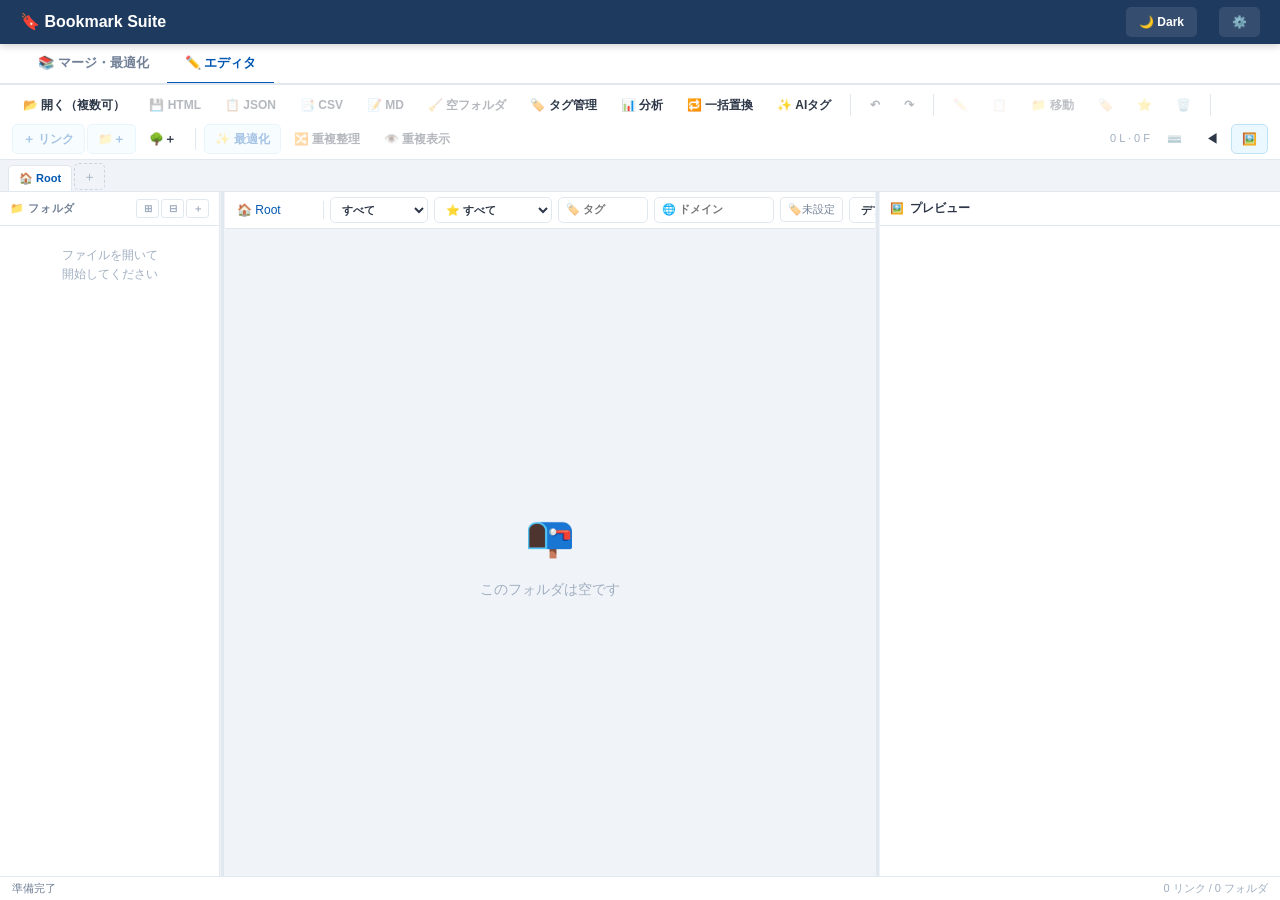
<file: index.html>
<!DOCTYPE html>
<html lang="ja">

<head>
    <meta charset="UTF-8">
    <meta name="viewport" content="width=device-width, initial-scale=1.0">
    <meta name="color-scheme" content="light dark">
    <meta name="referrer" content="no-referrer">
    <title>Bookmark Suite</title>

    <link rel="icon"
        href="data:image/svg+xml,%3Csvg xmlns='http://www.w3.org/2000/svg' viewBox='0 0 100 100'%3E%3Crect width='100' height='100' rx='22' fill='%231e3a5f'/%3E%3Cpath d='M33 15h34v68l-17-13-17 13z' fill='%23fff'/%3E%3C/svg%3E">

    <link rel="stylesheet" href="./style.css">
</head>

<body>
    <!-- =========================================================
         HEADER
    ========================================================== -->
    <header id="app-header">
        <h1>🔖 Bookmark Suite</h1>

        <button type="button" class="hdr-btn" id="theme-toggle" title="テーマ切替" aria-label="テーマを切り替える">
            🌙 Dark
        </button>

        <div class="hdr-menu-wrap">
            <button type="button" class="hdr-btn" id="settings-toggle" title="表示設定" aria-haspopup="true"
                aria-expanded="false">
                ⚙️
            </button>

            <div class="hdr-menu" id="settings-menu" hidden>
                <label class="hm-item">
                    <input type="checkbox" id="set-favicons">
                    ファビコンを表示
                </label>

                <label class="hm-item">
                    <input type="checkbox" id="set-autopreview">
                    選択時に自動プレビュー
                </label>

                <label class="hm-item">
                    <input type="checkbox" id="set-preview-scripts">
                    プレビュー内スクリプト許可
                </label>

                <div class="hm-sep"></div>

                <div class="hm-note">
                    設定は自動保存されます
                </div>
            </div>
        </div>
    </header>

    <!-- =========================================================
         MAIN TAB BAR
    ========================================================== -->
    <nav id="tab-bar" aria-label="メイン機能">
        <button type="button" class="tab-btn" data-tab="merger" aria-controls="tab-merger">
            📚 マージ・最適化
        </button>

        <button type="button" class="tab-btn active" data-tab="editor" aria-controls="tab-editor">
            ✏️ エディタ
        </button>
    </nav>

    <!-- =========================================================
         MERGER
    ========================================================== -->
    <main id="tab-merger" class="tab-content">
        <div id="merger-view">
            <p class="desc">
                複数のブックマークHTMLを統合・最適化します。<br>
                重複URL削除、ドメイン別フォルダ整理、ファイル間差分抽出が可能です。
            </p>

            <section class="card" aria-labelledby="merger-file-title">
                <h2 id="merger-file-title">📂 ファイルを選択</h2>

                <div class="drop-zone" id="m-drop" role="button" tabindex="0" aria-label="ブックマークHTMLファイルを選択">
                    <span class="dz-icon" aria-hidden="true">📁</span>

                    <span>
                        ここにHTMLをドラッグ＆ドロップ、またはクリックして選択
                    </span>

                    <br>

                    <small>
                        2ファイル以上で差分抽出も可能
                    </small>
                </div>

                <input type="file" id="m-file-input" multiple accept=".html,.htm,text/html">

                <div class="file-chips" id="m-chips" aria-live="polite"></div>
            </section>

            <section class="card" id="m-result" style="display:none" aria-labelledby="merger-result-title">
                <h2 id="merger-result-title">📊 解析結果</h2>

                <div class="stats-grid">
                    <div class="stat-box">
                        <span class="num" id="m-s-total">0</span>
                        <span class="lbl">総リンク数</span>
                    </div>

                    <div class="stat-box">
                        <span class="num" id="m-s-merged">0</span>
                        <span class="lbl">統合後（ユニーク）</span>
                    </div>

                    <div class="stat-box">
                        <span class="num" id="m-s-diff">0</span>
                        <span class="lbl">差分のみ（非重複）</span>
                    </div>
                </div>

                <div class="btn-group">
                    <button type="button" id="m-dl-merge" class="dl-btn btn-blue" disabled>
                        🔗 すべて統合してDL
                    </button>

                    <button type="button" id="m-dl-diff" class="dl-btn btn-green" disabled>
                        ✂️ 差分のみDL
                    </button>

                    <button type="button" id="m-to-editor" class="dl-btn btn-purple" disabled>
                        ✏️ エディタで開く
                    </button>
                </div>

                <div class="log-box show" id="m-log" role="log" aria-live="polite"></div>
            </section>
        </div>
    </main>

    <!-- =========================================================
         EDITOR
    ========================================================== -->
    <main id="tab-editor" class="tab-content active">
        <div id="editor-view">
            <!-- =================================================
                 MAIN TOOLBAR
            ================================================== -->
            <div id="ed-main-toolbar" role="toolbar" aria-label="エディタ操作">
                <div class="tb-group">
                    <button type="button" class="tb-btn" id="tb-import" title="複数ファイル同時選択で自動マージ・重複削除">
                        📂 開く（複数可）
                    </button>

                    <button type="button" class="tb-btn" id="tb-export" disabled>
                        💾 HTML
                    </button>

                    <button type="button" class="tb-btn" id="tb-export-json" disabled>
                        📋 JSON
                    </button>

                    <button type="button" class="tb-btn" id="tb-export-csv" disabled title="CSV形式で書き出し">
                        📑 CSV
                    </button>

                    <button type="button" class="tb-btn" id="tb-export-md" disabled title="Markdown形式で書き出し">
                        📝 MD
                    </button>

                    <button type="button" class="tb-btn" id="tb-clean-empty" disabled title="空フォルダを一括削除">
                        🧹 空フォルダ
                    </button>

                    <button type="button" class="tb-btn" id="tb-tag-manager" title="タグを一括管理">🏷️ タグ管理</button>
                    <button type="button" class="tb-btn" id="tb-stats-dashboard" title="ブックマークの分析">📊 分析</button>
                    <button type="button" class="tb-btn" id="tb-replace" title="選択項目のタイトル・URLを一括置換">🔁 一括置換</button>
                    <button type="button" class="tb-btn" id="tb-ai-tag" title="選択ブックマークに軽量自動タグを付与">✨ AIタグ</button>

                    <input type="file" id="ed-file-input" multiple accept=".html,.htm,.json,text/html,application/json">
                </div>

                <div class="tb-sep" aria-hidden="true"></div>

                <div class="tb-group">
                    <button type="button" class="tb-btn" id="tb-undo" title="元に戻す (Ctrl+Z)" aria-label="元に戻す" disabled>
                        ↶
                    </button>

                    <button type="button" class="tb-btn" id="tb-redo" title="やり直し (Ctrl+Shift+Z)" aria-label="やり直し"
                        disabled>
                        ↷
                    </button>
                </div>

                <div class="tb-sep" aria-hidden="true"></div>

                <div class="tb-group tb-sel-group disabled" id="tb-sel-group">
                    <button type="button" class="tb-btn" id="tb-edit" title="編集 (F2)">
                        ✏️
                    </button>

                    <button type="button" class="tb-btn" id="tb-copy-url" title="URLコピー (Ctrl+C)">
                        📋
                    </button>

                    <button type="button" class="tb-btn" id="tb-move-to">
                        📁 移動
                    </button>

                    <button type="button" class="tb-btn" id="tb-tag-btn" title="タグ編集">
                        🏷️
                    </button>

                    <button type="button" class="tb-btn" id="tb-rate-btn" title="レーティング">
                        ⭐
                    </button>

                    <button type="button" class="tb-btn tb-danger" id="tb-delete" title="削除 (Delete)">
                        🗑️
                    </button>
                </div>

                <div class="tb-sep" aria-hidden="true"></div>

                <div class="tb-group">
                    <button type="button" class="tb-btn tb-primary" id="tb-add-link" title="リンク追加 (Ctrl+L)" disabled>
                        ＋ リンク
                    </button>

                    <button type="button" class="tb-btn tb-primary" id="tb-add-folder" title="フォルダ追加 (Ctrl+Shift+N)"
                        disabled>
                        📁＋
                    </button>

                    <button type="button" class="tb-btn" id="tb-add-root" title="ルートフォルダ追加">
                        🌳＋
                    </button>
                </div>

                <div class="tb-sep" aria-hidden="true"></div>

                <div class="tb-group">
                    <button type="button" class="tb-btn tb-primary" id="tb-optimize" title="マージ最適化: URL浄化＋重複整理＋ドメイン別フォルダ整理を一括実行" disabled>
                        ✨ 最適化
                    </button>

                    <button type="button" class="tb-btn" id="tb-dedup" title="重複URLを整理" disabled>
                        🔀 重複整理
                    </button>

                    <button type="button" class="tb-btn" id="tb-find-dup" title="重複URLをハイライト" disabled>
                        👁️ 重複表示
                    </button>
                </div>

                <div class="tb-spacer"></div>

                <div class="tb-group">
                    <span id="ed-stats" aria-live="polite"></span>

                    <button type="button" class="tb-btn" id="tb-keys" title="ショートカット (?)">
                        ⌨️
                    </button>

                    <button type="button" class="tb-btn" id="tb-collapse" title="フォルダツリー表示切替">
                        ◀
                    </button>

                    <button type="button" class="tb-btn active" id="tb-preview" title="プレビュー表示切替 (Ctrl+P)">
                        🖼️
                    </button>
                </div>
            </div>

            <!-- =================================================
                 EDITOR CONTENT TABS
            ================================================== -->
            <div id="ed-content-tabs" role="tablist" aria-label="フォルダタブ"></div>

            <!-- =================================================
                 EDITOR LAYOUT
            ================================================== -->
            <div id="ed-layout">
                <!-- =============================================
                     TREE PANEL
                ============================================== -->
                <aside id="ed-tree-panel" aria-label="フォルダツリー">
                    <div id="ed-tree-header">
                        <span>📁 フォルダ</span>

                        <div class="tree-hdr-btns">
                            <button type="button" class="tree-sm-btn" id="tree-expand-all" title="全展開"
                                aria-label="すべて展開">
                                ⊞
                            </button>

                            <button type="button" class="tree-sm-btn" id="tree-collapse-all" title="全折畳"
                                aria-label="すべて折りたたむ">
                                ⊟
                            </button>

                            <button type="button" class="tree-sm-btn" id="tree-add-root" title="ルートフォルダ追加"
                                aria-label="ルートフォルダ追加">
                                ＋
                            </button>
                        </div>
                    </div>

                    <div id="ed-tree-scroll">
                        <div class="tree-empty">
                            ファイルをインポートして<br>
                            開始してください
                        </div>
                    </div>
                </aside>

                <div class="ed-divider" id="ed-divider1" role="separator" aria-orientation="vertical"
                    aria-label="ツリーパネル幅変更"></div>

                <!-- =============================================
                     CONTENT PANEL
                ============================================== -->
                <section id="ed-content-panel">
                    <!-- Filter bar -->
                    <div id="ed-filter-bar">
                        <div id="ed-breadcrumb" aria-label="現在のフォルダ">
                            <span class="bc-item" data-action="nav-root">
                                🏠 Root
                            </span>
                        </div>

                        <div class="bar-sep" aria-hidden="true"></div>

                        <select class="filter-sel" id="flt-type" title="種類" aria-label="種類で絞り込み">
                            <option value="all">すべて</option>
                            <option value="link">🔗 リンク</option>
                            <option value="folder">📁 フォルダ</option>
                        </select>

                        <select class="filter-sel" id="flt-rating" title="評価" aria-label="レーティングで絞り込み">
                            <option value="0">⭐ すべて</option>
                            <option value="1">⭐ 以上</option>
                            <option value="2">⭐⭐ 以上</option>
                            <option value="3">⭐⭐⭐ 以上</option>
                            <option value="4">⭐⭐⭐⭐ 以上</option>
                            <option value="5">⭐⭐⭐⭐⭐</option>
                        </select>

                        <input type="search" id="flt-tag" class="filter-sel filter-input" placeholder="🏷️ タグ"
                            aria-label="タグで絞り込み">

                        <input type="search" id="flt-domain" class="filter-sel filter-input filter-domain"
                            placeholder="🌐 ドメイン" aria-label="ドメインで絞り込み">

                        <button type="button" class="bar-btn" id="flt-tagunset" title="タグ未設定のみ" aria-pressed="false">
                            🏷️未設定
                        </button>

                        <select class="filter-sel" id="flt-sort" title="並び替え" aria-label="並び替え">
                            <option value="default">デフォルト順</option>
                            <option value="name">名前 A→Z</option>
                            <option value="name-d">名前 Z→A</option>
                            <option value="rating">評価 高→低</option>
                            <option value="rating-d">評価 低→高</option>
                            <option value="date">日付 新→旧</option>
                            <option value="date-d">日付 旧→新</option>
                            <option value="url">URL A→Z</option>
                        </select>

                        <div class="bar-sep" aria-hidden="true"></div>

                        <select class="filter-sel preset-select" id="flt-preset" title="保存済み検索" aria-label="保存済み検索">
                            <option value="">📁 保存済み</option>
                        </select>

                        <button type="button" class="bar-btn" id="flt-preset-save" title="現在の検索条件を保存"
                            aria-label="検索条件を保存">
                            💾
                        </button>

                        <div class="bar-sep" aria-hidden="true"></div>

                        <button type="button" class="bar-btn" id="list-top" title="先頭へ移動" aria-label="先頭へ移動">
                            ⬆
                        </button>

                        <button type="button" class="bar-btn" id="list-bot" title="末尾へ移動" aria-label="末尾へ移動">
                            ⬇
                        </button>

                        <button type="button" class="bar-btn" id="btn-search" title="検索 (Ctrl+F)" aria-label="検索を開く">
                            🔍
                        </button>
                    </div>

                    <!-- Search bar -->
                    <div id="ed-search-bar">
                        <div class="search-row search-primary-row">
                            <input type="search" id="ed-search-input" autocomplete="off" spellcheck="false"
                                placeholder='検索... 例: domain:github.com tag:tutorial rating:>=4 -jquery'
                                aria-label="ブックマークを検索">

                            <span id="ed-search-count" aria-live="polite"></span>

                            <button type="button" class="bar-btn" id="sch-prev" title="前の一致 (Shift+Enter)"
                                aria-label="前の検索結果">
                                ▲
                            </button>

                            <button type="button" class="bar-btn" id="sch-next" title="次の一致 (Enter)"
                                aria-label="次の検索結果">
                                ▼
                            </button>

                            <div class="scope-grp" aria-label="検索範囲">
                                <button type="button" class="scope-btn on" data-scope="deep">
                                    全体
                                </button>

                                <button type="button" class="scope-btn" data-scope="current">
                                    現在
                                </button>
                            </div>

                            <button type="button" class="bar-btn" id="ed-search-clear" title="検索クリア"
                                aria-label="検索をクリア">
                                ✕
                            </button>
                        </div>

                        <div class="search-row search-options-row">
                            <div class="scope-grp" aria-label="検索条件">
                                <button type="button" class="scope-btn on" id="sch-mode-and">
                                    AND
                                </button>

                                <button type="button" class="scope-btn" id="sch-mode-or">
                                    OR
                                </button>
                            </div>

                            <label class="chk-item">
                                <input type="checkbox" id="sch-title" checked>
                                タイトル
                            </label>

                            <label class="chk-item">
                                <input type="checkbox" id="sch-url" checked>
                                URL
                            </label>

                            <label class="chk-item">
                                <input type="checkbox" id="sch-tags" checked>
                                タグ
                            </label>

                            <label class="chk-item" title="大文字・小文字を区別">
                                <input type="checkbox" id="sch-case">
                                Aa
                            </label>

                            <label class="chk-item">
                                <input type="checkbox" id="sch-word">
                                完全一致
                            </label>

                            <label class="chk-item">
                                <input type="checkbox" id="sch-regex">
                                .* 正規表現
                            </label>
                        </div>

                        <div class="search-help">
                            <span>例:</span>
                            <code>domain:github.com</code>
                            <code>tag:tutorial</code>
                            <code>rating:&gt;=4</code>
                            <code>type:link</code>
                            <code>after:2024-01-01</code>
                            <code>path:"開発/資料"</code>
                            <code>is:duplicate</code>
                            <code>is:untagged</code>
                            <code>is:invalid</code>
                            <code>-archive</code>
                            <code>~javascrpt</code>
                        </div>
                    </div>

                    <!-- Content list -->
                    <div id="ed-content-list" role="list" aria-label="ブックマーク一覧">
                        <div class="ed-empty">
                            <span class="big-ico" aria-hidden="true">📚</span>

                            <span>
                                ファイルを開いて開始<br>

                                <small>
                                    Netscape Bookmark HTML / JSON 対応
                                </small>
                            </span>
                        </div>
                    </div>
                </section>

                <div class="ed-divider" id="ed-divider2" role="separator" aria-orientation="vertical"
                    aria-label="プレビューパネル幅変更"></div>

                <!-- =============================================
                     PREVIEW PANEL
                ============================================== -->
                <aside id="ed-preview-panel" aria-label="Webプレビュー">
                    <div id="ed-preview-header">
                        <span aria-hidden="true">🖼️</span>
                        <span id="ed-preview-title">プレビュー</span>

                        <button type="button" class="tree-sm-btn" id="preview-open" title="新しいタブで開く"
                            aria-label="新しいタブで開く" style="display:none">
                            ↗
                        </button>

                        <button type="button" class="tree-sm-btn" id="preview-reload" title="再読込" aria-label="プレビュー再読込"
                            style="display:none">
                            ↻
                        </button>
                    </div>

                    <div id="ed-preview-frame-wrap">
                        <iframe id="ed-preview-iframe" title="選択したブックマークのプレビュー" sandbox="allow-forms allow-popups"
                            referrerpolicy="no-referrer"></iframe>

                        <div id="ed-preview-loading">
                            読込中...
                        </div>

                        <div id="ed-preview-fallback">
                            <div class="fb-ico" aria-hidden="true">🚫</div>

                            <div class="fb-title">
                                プレビューできません
                            </div>

                            <div class="fb-message">
                                このサイトはiframeでの表示を許可していない可能性があります。
                            </div>

                            <div class="fb-url" id="fb-url"></div>

                            <a id="fb-link" href="#" target="_blank" rel="noopener noreferrer">
                                ↗ 新しいタブで開く
                            </a>
                        </div>
                    </div>
                </aside>
            </div>

            <!-- =================================================
                 STATUS BAR
            ================================================== -->
            <div id="ed-statusbar">
                <span id="ed-sb-msg" aria-live="polite">
                    準備完了
                </span>

                <span class="sb-badge" id="sb-autosave" style="display:none">
                    自動保存
                </span>

                <span class="sb-badge dirty" id="sb-dirty" style="display:none">
                    未保存
                </span>

                <span id="ed-sb-counts"></span>
            </div>
        </div>
    </main>

    <!-- =========================================================
         EDIT MODAL
    ========================================================== -->
    <div class="modal-ov" id="ed-modal" role="dialog" aria-modal="true" aria-labelledby="ed-modal-title">
        <div class="modal-box" id="ed-edit-box">
            <h3 id="ed-modal-title">編集</h3>

            <div class="mf">
                <label for="ed-m-name">タイトル</label>
                <input type="text" id="ed-m-name" maxlength="4000" autocomplete="off">
            </div>

            <div class="mf" id="ed-m-url-f">
                <label for="ed-m-url">URL</label>
                <input type="url" id="ed-m-url" maxlength="20000" placeholder="https://..." autocomplete="off">
            </div>

            <div class="mf">
                <label for="ed-m-tags">
                    タグ
                    <small>スペースまたはカンマ区切り</small>
                </label>

                <input type="text" id="ed-m-tags" placeholder="例: javascript tutorial" autocomplete="off">

                <div id="ed-m-tag-sug"></div>
            </div>

            <div class="mf">
                <label>レーティング</label>

                <div class="star-picker" id="ed-m-stars" aria-label="レーティング">
                    <button type="button" class="star-pick" data-v="1" aria-label="1">★</button>
                    <button type="button" class="star-pick" data-v="2" aria-label="2">★</button>
                    <button type="button" class="star-pick" data-v="3" aria-label="3">★</button>
                    <button type="button" class="star-pick" data-v="4" aria-label="4">★</button>
                    <button type="button" class="star-pick" data-v="5" aria-label="5">★</button>
                </div>
            </div>

            <div class="m-acts">
                <button type="button" class="m-cancel" id="ed-m-cancel">
                    キャンセル
                </button>

                <button type="button" class="m-save" id="ed-m-save">
                    💾 保存
                </button>
            </div>
        </div>
    </div>

    <!-- =========================================================
         MOVE MODAL
    ========================================================== -->
    <div class="modal-ov" id="ed-move-modal" role="dialog" aria-modal="true" aria-labelledby="ed-move-title">
        <div class="modal-box" id="ed-move-box">
            <h3 id="ed-move-title">
                📁 移動先フォルダを選択
            </h3>

            <div id="ed-move-list"></div>

            <button type="button" id="ed-move-cancel">
                キャンセル
            </button>
        </div>
    </div>

    <!-- =========================================================
         KEYBOARD SHORTCUT MODAL
    ========================================================== -->
    <div class="modal-ov" id="ed-keys-modal" role="dialog" aria-modal="true" aria-labelledby="ed-keys-title">
        <div class="modal-box" id="ed-keys-box">
            <h3 id="ed-keys-title">
                ⌨️ キーボードショートカット
            </h3>

            <section class="keys-section">
                <h4>ファイル</h4>

                <div class="key-row">
                    <span class="key-desc">開く</span>
                    <div class="keys">
                        <kbd>Ctrl</kbd> + <kbd>O</kbd>
                    </div>
                </div>

                <div class="key-row">
                    <span class="key-desc">HTML保存</span>
                    <div class="keys">
                        <kbd>Ctrl</kbd> + <kbd>S</kbd>
                    </div>
                </div>

                <div class="key-row">
                    <span class="key-desc">元に戻す</span>
                    <div class="keys">
                        <kbd>Ctrl</kbd> + <kbd>Z</kbd>
                    </div>
                </div>

                <div class="key-row">
                    <span class="key-desc">やり直し</span>
                    <div class="keys">
                        <kbd>Ctrl</kbd> + <kbd>Shift</kbd> + <kbd>Z</kbd>
                    </div>
                </div>
            </section>

            <section class="keys-section">
                <h4>ナビゲーション</h4>

                <div class="key-row">
                    <span class="key-desc">開く / 進む</span>
                    <div class="keys"><kbd>Enter</kbd></div>
                </div>

                <div class="key-row">
                    <span class="key-desc">親フォルダへ戻る</span>
                    <div class="keys">
                        <kbd>Backspace</kbd>
                    </div>
                </div>

                <div class="key-row">
                    <span class="key-desc">上下移動</span>
                    <div class="keys">
                        <kbd>↑</kbd> / <kbd>↓</kbd>
                    </div>
                </div>

                <div class="key-row">
                    <span class="key-desc">先頭 / 末尾</span>
                    <div class="keys">
                        <kbd>Home</kbd> / <kbd>End</kbd>
                    </div>
                </div>
            </section>

            <section class="keys-section">
                <h4>選択・操作</h4>

                <div class="key-row">
                    <span class="key-desc">すべて選択</span>
                    <div class="keys">
                        <kbd>Ctrl</kbd> + <kbd>A</kbd>
                    </div>
                </div>

                <div class="key-row">
                    <span class="key-desc">編集</span>
                    <div class="keys"><kbd>F2</kbd></div>
                </div>

                <div class="key-row">
                    <span class="key-desc">削除</span>
                    <div class="keys"><kbd>Delete</kbd></div>
                </div>

                <div class="key-row">
                    <span class="key-desc">URLコピー</span>
                    <div class="keys">
                        <kbd>Ctrl</kbd> + <kbd>C</kbd>
                    </div>
                </div>

                <div class="key-row">
                    <span class="key-desc">リンク追加</span>
                    <div class="keys">
                        <kbd>Ctrl</kbd> + <kbd>L</kbd>
                    </div>
                </div>

                <div class="key-row">
                    <span class="key-desc">フォルダ追加</span>
                    <div class="keys">
                        <kbd>Ctrl</kbd> + <kbd>Shift</kbd> + <kbd>N</kbd>
                    </div>
                </div>
            </section>

            <section class="keys-section">
                <h4>検索・表示</h4>

                <div class="key-row">
                    <span class="key-desc">検索</span>
                    <div class="keys">
                        <kbd>Ctrl</kbd> + <kbd>F</kbd>
                    </div>
                </div>

                <div class="key-row">
                    <span class="key-desc">次 / 前の検索結果</span>
                    <div class="keys">
                        <kbd>Enter</kbd> /
                        <kbd>Shift</kbd> + <kbd>Enter</kbd>
                    </div>
                </div>

                <div class="key-row">
                    <span class="key-desc">新しいタブ</span>
                    <div class="keys">
                        <kbd>Ctrl</kbd> + <kbd>T</kbd>
                    </div>
                </div>

                <div class="key-row">
                    <span class="key-desc">タブを閉じる</span>
                    <div class="keys">
                        <kbd>Ctrl</kbd> + <kbd>W</kbd>
                    </div>
                </div>

                <div class="key-row">
                    <span class="key-desc">プレビュー切替</span>
                    <div class="keys">
                        <kbd>Ctrl</kbd> + <kbd>P</kbd>
                    </div>
                </div>
            </section>

            <div class="m-acts">
                <button type="button" class="m-cancel" id="ed-keys-close">
                    閉じる
                </button>
            </div>
        </div>
    </div>

    <!-- =========================================================
         TOAST
    ========================================================== -->
    <div id="toast" role="status" aria-live="polite"></div>

    <script src="./app.js"></script>
    <script src="./bridge.js"></script>
</body>

</html>
</file>
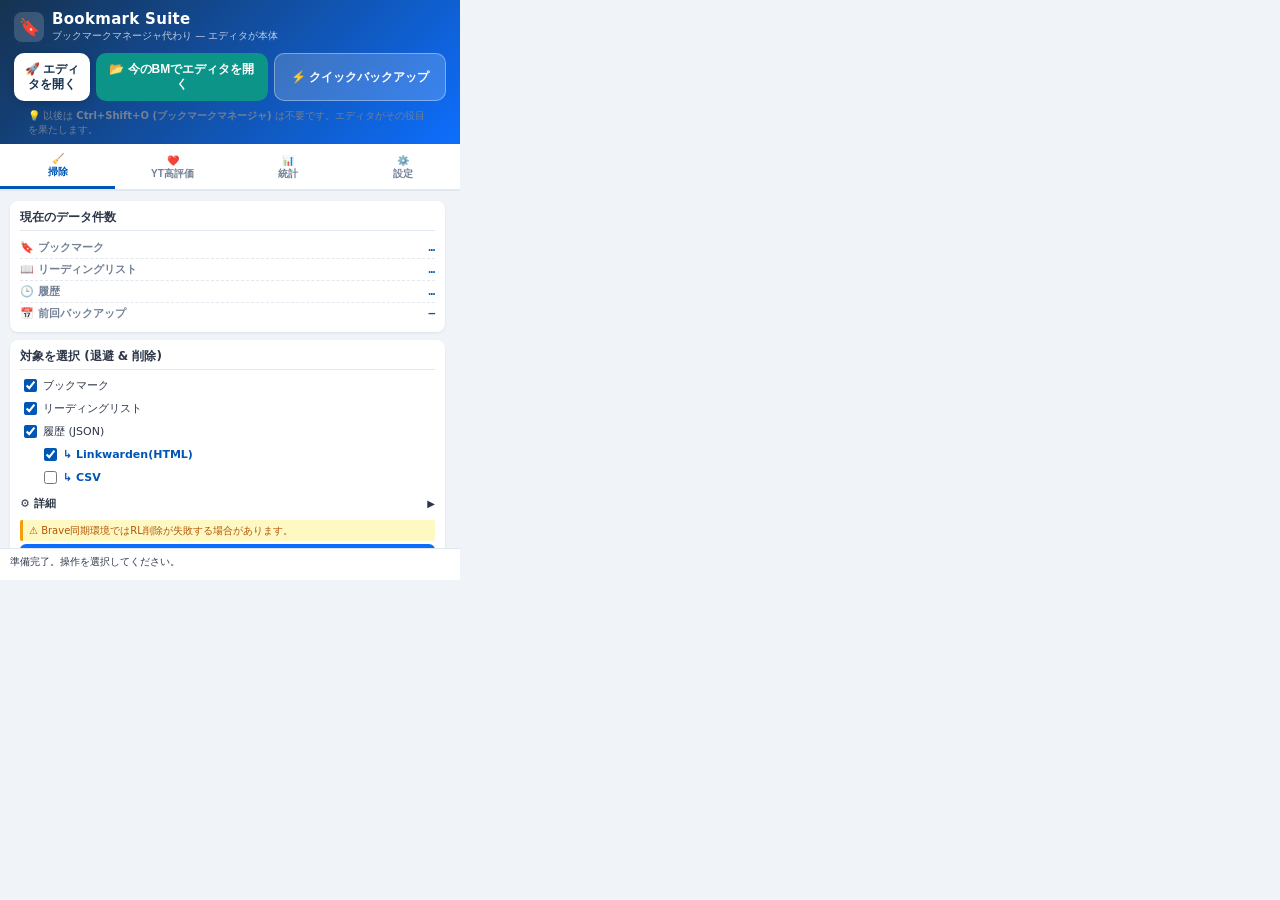
<file: popup.html>
<!DOCTYPE html>
<html lang="ja">

<head>
    <meta charset="UTF-8">
    <meta name="color-scheme" content="light dark">
    <style>
        :root {
            color-scheme: light;

            --accent: #0056b3;
            --accent-hover: #00438a;
            --accent-bg: #ebf8ff;
            --blue: #0d6efd;
            --red: #dc3545;
            --green: #198754;
            --purple: #6f42c1;
            --teal: #0d9488;
            --orange: #f59e0b;
            --bg: #f0f4f8;
            --card: #ffffff;
            --hover: #f7fafc;
            --text: #2d3748;
            --sub: #718096;
            --bdr: #e2e8f0;
            --header-a: #16324f;
            --header-b: #0d6efd;
        }

        @media (prefers-color-scheme: dark) {
            :root {
                color-scheme: dark;

                --accent: #60a5fa;
                --accent-hover: #93c5fd;
                --accent-bg: #1e3a5f;
                --bg: #0f172a;
                --card: #1e293b;
                --hover: #293548;
                --text: #e2e8f0;
                --sub: #94a3b8;
                --bdr: #334155;
                --header-a: #0c1a2e;
                --header-b: #1d4ed8;
            }

            .warn-note {
                color: #fbbf24;
                background: #422006;
            }

            .info-note {
                color: #7dd3fc;
                background: #082f49;
            }
        }

        * {
            box-sizing: border-box;
        }

        html,
        body {
            width: 460px;
            height: 580px;
            margin: 0;
            padding: 0;
            overflow: hidden;
            background: var(--bg);
            color: var(--text);
        }

        /* 初期レンダリング時のトランジション暴発（ガタつき）を防止 */
        body.is-loading * {
            transition: none !important;
            animation: none !important;
        }

        body {
            display: flex;
            flex-direction: column;
            font-family:
                system-ui,
                -apple-system,
                "Segoe UI",
                "Yu Gothic UI",
                Meiryo,
                sans-serif;
            font-size: 13px;
        }

        /* ── suite header ─────────────────────────────────────── */
        #suite-header {
            flex-shrink: 0;
            padding: 10px 14px 8px;
            background: linear-gradient(135deg, var(--header-a), var(--header-b));
            color: #ffffff;
        }

        .sh-row {
            display: flex;
            align-items: center;
            gap: 8px;
        }

        .sh-logo {
            display: flex;
            flex-shrink: 0;
            align-items: center;
            justify-content: center;

            width: 30px;
            height: 30px;

            background: rgba(255, 255, 255, 0.16);
            border-radius: 8px;

            font-size: 17px;
        }

        .sh-title {
            font-size: 15px;
            font-weight: 700;
            letter-spacing: 0.02em;
        }

        .sh-sub {
            margin-top: 1px;
            color: rgba(255, 255, 255, 0.72);
            font-size: 10px;
        }

        .sh-actions {
            display: flex;
            flex-wrap: wrap;
            margin-top: 10px;
            gap: 6px;
        }

        .sh-btn {
            flex: 1 1 30%;
            padding: 9px 8px;

            border: 0;
            border-radius: 10px;

            font-size: 12px;
            font-weight: 700;
            line-height: 1.25;

            cursor: pointer;
            transition: filter 0.1s, transform 0.1s;
        }

        .sh-btn:hover:not(:disabled) {
            filter: brightness(1.06);
            transform: translateY(-1px);
        }

        .sh-btn:active:not(:disabled) {
            transform: translateY(0);
        }

        .sh-btn:disabled {
            opacity: 0.55;
            cursor: not-allowed;
        }

        #btn-open-editor {
            flex: 1.4;
            background: #ffffff;
            color: var(--header-a);
            box-shadow: 0 2px 8px rgba(0,0,0,.18);
        }

        #btn-open-editor-import {
            background: #0d9488;
            color: #ffffff;
        }

        #btn-quick-backup {
            background: rgba(255, 255, 255, 0.18);
            color: #ffffff;
            border: 1px solid rgba(255, 255, 255, 0.35);
        }

        /* ── tabs ─────────────────────────────────────────────── */
        .tabs {
            flex-shrink: 0;
            display: flex;
            background: var(--card);
            border-bottom: 2px solid var(--bdr);
        }

        .tab-btn {
            flex: 1;
            padding: 8px 2px;

            border: none;

            background: none;
            color: var(--sub);

            font-weight: bold;
            font-size: 10px;
            line-height: 1.3;

            cursor: pointer;
            transition: background 0.1s, color 0.1s;
        }

        .tab-btn:hover {
            background: var(--hover);
            color: var(--text);
        }

        .tab-btn.active {
            background: var(--card);
            color: var(--accent);
            border-bottom: 3px solid var(--accent);
        }

        .content {
            display: none;
            flex: 1 1 0;
            min-height: 0;
            padding: 10px;
            overflow-y: auto;
            scrollbar-gutter: stable;
        }

        .content.active {
            display: block;
        }

        .content::-webkit-scrollbar,
        #history-list::-webkit-scrollbar,
        #yt-list::-webkit-scrollbar,
        #status::-webkit-scrollbar {
            width: 5px;
        }

        .content::-webkit-scrollbar-track,
        #history-list::-webkit-scrollbar-track,
        #yt-list::-webkit-scrollbar-track,
        #status::-webkit-scrollbar-track {
            background: transparent;
        }

        .content::-webkit-scrollbar-thumb,
        #history-list::-webkit-scrollbar-thumb,
        #yt-list::-webkit-scrollbar-thumb,
        #status::-webkit-scrollbar-thumb {
            background: rgba(140, 150, 165, 0.35);
            border-radius: 3px;
        }

        .content::-webkit-scrollbar-thumb:hover,
        #history-list::-webkit-scrollbar-thumb:hover,
        #yt-list::-webkit-scrollbar-thumb:hover,
        #status::-webkit-scrollbar-thumb:hover {
            background: rgba(140, 150, 165, 0.6);
        }

        h2 {
            margin: 0 0 6px;
            padding-bottom: 4px;

            border-bottom: 1px solid var(--bdr);

            font-size: 12px;
        }

        .panel {
            margin-bottom: 8px;
            padding: 8px 10px;

            background: var(--card);
            border-radius: 8px;

            box-shadow: 0 1px 3px rgba(0, 0, 0, 0.08);
        }

        .stat-row {
            display: flex;
            justify-content: space-between;
            align-items: center;

            padding: 3px 0;

            border-bottom: 1px dashed var(--bdr);

            font-size: 11px;
        }

        .stat-row:last-child {
            border-bottom: none;
        }

        .stat-label {
            color: var(--sub);
            font-weight: bold;
        }

        .stat-value {
            color: var(--accent);
            font-family: monospace;
            font-weight: bold;
        }

        .chk-group {
            margin: 5px 0;
        }

        .chk-label {
            display: flex;
            align-items: center;

            margin-bottom: 4px;

            font-size: 11px;
            line-height: 1.4;

            cursor: pointer;
        }

        .chk-label input {
            flex-shrink: 0;
            width: 13px;
            height: 13px;
            margin-right: 6px;

            accent-color: var(--accent);

            cursor: pointer;
        }

        .sub-chk {
            margin-left: 20px;
            color: var(--accent);
            font-weight: bold;
        }

        .action-btn {
            width: 100%;
            margin-top: 3px;
            padding: 9px;

            border: none;
            border-radius: 6px;

            color: #fff;
            font-weight: bold;
            font-size: 12px;

            cursor: pointer;
            transition: opacity 0.1s, transform 0.1s;
        }

        .action-btn:hover:not(:disabled) {
            opacity: 0.85;
            transform: translateY(-1px);
        }

        .action-btn:disabled {
            background: #bbb !important;
            cursor: not-allowed;
            transform: none;
        }

        .btn-blue {
            background: var(--blue);
        }

        .btn-red {
            background: var(--red);
        }

        .btn-green {
            background: var(--green);
        }

        .btn-orange {
            background: var(--orange);
        }

        .btn-purple {
            background: var(--purple);
        }

        .btn-teal {
            background: var(--teal);
        }

        .btn-row {
            display: flex;
            margin-top: 3px;
            gap: 4px;
        }

        .btn-row .action-btn {
            margin-top: 0;
        }

        #status {
            flex-shrink: 0;
            min-height: 32px;
            max-height: 52px;
            padding: 6px 10px;

            overflow-y: auto;

            background: var(--card);
            border-top: 1px solid var(--bdr);
            color: var(--text);

            font-size: 10px;
            font-family: monospace;
            white-space: pre-wrap;
        }

        .danger-text {
            color: var(--red);
            font-weight: bold;
        }

        .note {
            margin-top: 3px;
            color: var(--sub);
            font-size: 10px;
            line-height: 1.35;
        }

        .warn-note {
            margin-top: 5px;
            padding: 4px 6px;

            background: #fef9c3;
            border-left: 3px solid #f59e0b;
            border-radius: 2px;
            color: #b45309;

            font-size: 10px;
            line-height: 1.3;
        }

        .info-note {
            margin-top: 5px;
            padding: 4px 6px;

            background: #e0f2fe;
            border-left: 3px solid #0ea5e9;
            border-radius: 2px;
            color: #0369a1;

            font-size: 10px;
            line-height: 1.3;
        }

        .progress-container {
            display: none;
            margin: 6px 0;
        }

        .progress-container.visible {
            display: block;
        }

        .progress-bar {
            width: 100%;
            height: 6px;

            overflow: hidden;

            background: rgba(128, 128, 128, 0.2);
            border-radius: 3px;
        }

        .progress-fill {
            width: 0;
            height: 100%;

            background: linear-gradient(90deg, var(--blue), var(--teal));
            border-radius: 3px;

            transition: width 0.3s;
        }

        .progress-text {
            margin-top: 2px;
            color: var(--sub);
            font-size: 9px;
            text-align: center;
        }

        .settings-row {
            display: flex;
            justify-content: space-between;
            align-items: center;

            padding: 2px 0;

            font-size: 11px;
        }

        .settings-row label {
            color: var(--sub);
        }

        .settings-row input[type=number],
        .settings-row select {
            width: 70px;
            padding: 2px 4px;

            background: var(--card);
            border: 1px solid var(--bdr);
            border-radius: 3px;
            color: var(--text);

            font-size: 11px;
            text-align: center;
        }

        .accordion-header {
            display: flex;
            justify-content: space-between;
            align-items: center;

            padding: 4px 0;

            user-select: none;

            font-weight: bold;
            font-size: 11px;

            cursor: pointer;
        }

        .accordion-content {
            display: none;
            padding-top: 4px;
        }

        .accordion-content.open {
            display: block;
        }

        .accordion-icon {
            font-size: 10px;

            transition: transform 0.2s;
        }

        .accordion-icon.open {
            transform: rotate(90deg);
        }

        .stat-card {
            display: grid;
            grid-template-columns: 1fr 1fr;
            margin-top: 6px;
            gap: 8px;
        }

        .stat-item {
            padding: 8px;

            background: rgba(13, 110, 253, 0.08);
            border-radius: 6px;

            text-align: center;
        }

        .stat-num {
            display: block;

            color: var(--accent);
            font-size: 18px;
            font-weight: bold;
        }

        .stat-desc {
            color: var(--sub);
            font-size: 10px;
        }

        textarea {
            width: 100%;
            box-sizing: border-box;
            padding: 5px;

            background: var(--card);
            border: 1px solid var(--bdr);
            border-radius: 4px;
            color: var(--text);

            font-size: 10px;
            resize: vertical;
        }
    </style>
</head>

<body class="is-loading">

    <!-- ═══ SUITE HEADER ═══ -->
    <div id="suite-header">
        <div class="sh-row">
            <span class="sh-logo">🔖</span>

            <div>
                <div class="sh-title">Bookmark Suite</div>
                <div class="sh-sub">ブックマークマネージャ代わり — エディタが本体</div>
            </div>
        </div>

        <div class="sh-actions">
            <button id="btn-open-editor" class="sh-btn" title="ブックマークマネージャ代わり。自動で現在のブックマークを表示">🚀 エディタを開く</button>
            <button id="btn-open-editor-import" class="sh-btn" title="現在のブックマークをエディタで直接開く">📂 今のBMでエディタを開く</button>
            <button id="btn-quick-backup" class="sh-btn" title="HTMLバックアップをダウンロード">⚡ クイックバックアップ</button>
        </div>
        <p class="note" style="margin:8px 14px 0">💡 以後は <b>Ctrl+Shift+O (ブックマークマネージャ)</b> は不要です。エディタがその役目を果たします。</p>
    </div>

    <div class="tabs">
        <button id="tab-1" class="tab-btn active">🧹<br>掃除</button>
        <button id="tab-2" class="tab-btn">❤️<br>YT高評価</button>
        <button id="tab-3" class="tab-btn">📊<br>統計</button>
        <button id="tab-4" class="tab-btn">⚙️<br>設定</button>
    </div>

    <!-- ═══ タブ1: ブラウザ掃除 ═══ -->
    <div id="view-1" class="content active">
        <div class="panel">
            <h2>現在のデータ件数</h2>

            <div class="stat-row"><span class="stat-label">🔖 ブックマーク</span><span class="stat-value"
                    id="c-bm">…</span></div>

            <div class="stat-row"><span class="stat-label">📖 リーディングリスト</span><span class="stat-value"
                    id="c-rl">…</span></div>

            <div class="stat-row"><span class="stat-label">🕒 履歴</span><span class="stat-value" id="c-hs">…</span>
            </div>

            <div class="stat-row"><span class="stat-label">📅 前回バックアップ</span><span class="stat-value"
                    id="last-backup">—</span></div>
        </div>

        <div class="panel">
            <h2>対象を選択 (退避 &amp; 削除)</h2>

            <div class="chk-group">
                <label class="chk-label"><input type="checkbox" id="chk-bm" checked> ブックマーク</label>

                <label class="chk-label"><input type="checkbox" id="chk-rl" checked> リーディングリスト</label>

                <label class="chk-label"><input type="checkbox" id="chk-hs" checked> 履歴 (JSON)</label>

                <label class="chk-label sub-chk"><input type="checkbox" id="chk-lw-hs" checked> ↳ Linkwarden(HTML)
                </label>

                <label class="chk-label sub-chk"><input type="checkbox" id="chk-csv-hs"> ↳ CSV</label>
            </div>

            <div class="accordion-header" id="acc-b1"><span>⚙️ 詳細</span><span class="accordion-icon"
                    id="acc-b1-icon">▶</span></div>

            <div class="accordion-content" id="acc-b1-content">
                <div class="settings-row"><label>確認ダイアログ:</label><input type="checkbox" id="chk-save-as" checked>
                </div>

                <div class="settings-row"><label>履歴取得上限:</label>
                    <select id="hs-limit">
                        <option value="10000">1万</option>
                        <option value="50000">5万</option>
                        <option value="100000" selected>10万</option>
                    </select>
                </div>
            </div>

            <div class="warn-note">⚠️ Brave同期環境ではRL削除が失敗する場合があります。</div>

            <div class="progress-container" id="prog-browser">
                <div class="progress-bar">
                    <div class="progress-fill" id="prog-browser-fill"></div>
                </div>

                <div class="progress-text" id="prog-browser-text"></div>
            </div>

            <button id="btn-browser-run" class="action-btn btn-blue">💾 退避して削除</button>

            <div class="btn-row"><button id="btn-browser-backup-only" class="action-btn btn-green">📥 バックアップのみ
                </button></div>
        </div>

        <div class="panel">
            <h2>📖 リーディングリスト操作（現在のタブ）</h2>
            <div class="btn-row">
                <button id="btn-rl-save-current" class="action-btn btn-teal">➕ 保存</button>
                <button id="btn-rl-read" class="action-btn btn-orange">✓ 既読にする</button>
            </div>
            <div class="btn-row">
                <button id="btn-rl-remove-current" class="action-btn btn-red">🗑️ 削除</button>
                <button id="btn-rl-open" class="action-btn btn-purple">↗ サイドパネルを開く</button>
            </div>
            <p class="note">Reading List は Chrome 120+ / Side Panel が有効な環境で動作します。保存できるのは http/https のページのみです。</p>
        </div>
    </div>

        <!-- YT liker collector -->
    <div id="view-2" class="content">
        <div class="panel">
            <h2>❤️ 高評価コレクター</h2>
            <p class="note">YouTube の高評価は5000件までしか残りません。この拡張は「いいね」を付けた瞬間に動画情報をローカル台帳（chrome.storage.local）へ記録し、JSON / HTML ファイルとしてエクスポートできるようにします。YouTube / YouTube Music どちらでも動作します（いいねを外すと台帳からも解除されます）。</p>
            <div class="stat-row"><span class="stat-label">保存済み</span><span class="stat-value" id="yt-count">0 件</span></div>
            <div class="btn-row">
                <button id="btn-yt-save-current" class="action-btn btn-red">➕ 今の動画を保存</button>
            </div>
            <div class="btn-row">
                <button id="btn-yt-import" class="action-btn btn-purple">📥 既存リストを取り込む</button>
            </div>
            <p class="note">既存の高評価を取り込むには、YouTube の「高く評価した動画」ページ（<code>youtube.com/playlist?list=LL</code>）、または Music の「Liked Music」ページ（<code>music.youtube.com/playlist?list=LM</code>）を開いてから上のボタンを押してください。ページが自動でスクロールして読み込みます（そのタブを表示したままにしてください）。※YouTube 側で現在見えている範囲（上限5000件）が対象で、それより古いものは YouTube 側では復元できません。</p>
            <div id="yt-list" style="margin-top:8px;font-size:11px;max-height:180px;overflow-y:auto;"><p class="note">なし</p></div>
        </div>
        <div class="panel">
            <h2>💾 ファイルとして保存</h2>
            <div class="btn-row">
                <button id="btn-yt-export-json" class="action-btn btn-blue">📄 JSON</button>
                <button id="btn-yt-export-html" class="action-btn btn-green">🌐 HTML</button>
            </div>
            <div class="btn-row">
                <button id="btn-yt-clear" class="action-btn btn-red">🗑️ すべて削除</button>
            </div>
        </div>
    </div>

<!-- ═══ タブ4: 統計 ═══ -->
    <div id="view-3" class="content">
        <div class="panel">
            <h2>📊 処理統計</h2>

            <div class="stat-card">
                <div class="stat-item"><span class="stat-num" id="stat-bm-total">0</span><span
                        class="stat-desc">BM退避</span></div>

                <div class="stat-item"><span class="stat-num" id="stat-hs-total">0</span><span
                        class="stat-desc">履歴退避</span></div>

                <div class="stat-item"><span class="stat-num" id="stat-yt-collected">0</span><span
                        class="stat-desc">YT高評価収集</span></div>

                <div class="stat-item"><span class="stat-num" id="stat-url-cleaned">0</span><span
                        class="stat-desc">URL浄化</span></div>

                <div class="stat-item"><span class="stat-num" id="stat-runs">0</span><span class="stat-desc">総実行</span>
                </div>
            </div>
        </div>

        <div class="panel">
            <h2>🕘 実行履歴</h2>

            <div id="history-list" style="font-size:11px;max-height:200px;overflow-y:auto;">
                <p class="note">なし</p>
            </div>
        </div>

        <button id="btn-stats-reset" class="action-btn btn-red">🗑️ 統計リセット</button>
    </div>

    <!-- ═══ タブ5: 設定 ═══ -->
    <div id="view-4" class="content">
        <div class="panel">
            <h2>🔔 通知</h2>
            <label class="chk-label"><input type="checkbox" id="cfg-notify" checked> 完了通知</label>
        </div>

        <div class="panel">
            <h2>⏰ スケジュール</h2>

            <label class="chk-label"><input type="checkbox" id="cfg-schedule"> 定期バックアップ</label>

            <div class="settings-row"><label>頻度:</label><select id="cfg-schedule-freq">
                    <option value="1440">毎日</option>
                    <option value="10080" selected>毎週</option>
                    <option value="43200">毎月</option>
                </select></div>
        </div>

        <div class="panel">
            <h2>🧹 URLクリーナー</h2>

            <div class="stat-row"><span class="stat-label">今日</span><span class="stat-value" id="url-today">0</span>
            </div>

            <label class="chk-label"><input type="checkbox" id="cfg-url-enabled" checked> 有効</label>

            <label class="chk-label"><input type="checkbox" id="cfg-url-log"> ログ</label>

            <div class="settings-row"><label>除外ドメイン(改行区切り):</label></div>

            <textarea id="cfg-url-exclude" rows="2" placeholder="example.com"></textarea>
        </div>

        <div class="panel">
            <h2>💾 データ管理</h2>

            <div class="btn-row">
                <button id="btn-export-settings" class="action-btn btn-blue">📤 エクスポート</button>
                <button id="btn-import-settings" class="action-btn btn-green">📥 インポート</button>
            </div>

            <input type="file" id="import-settings-file" accept=".json" style="display:none;">
        </div>
    </div>

    <div id="status">準備完了。操作を選択してください。</div>
    <script src="popup.js"></script>
</body>

</html>
</file>
<file: style.css>
@media (prefers-reduced-motion: reduce) {
  *{ animation-duration:0.01ms !important; animation-iteration-count:1 !important; transition-duration:0ms !important; scroll-behavior:auto !important; }
}

/* ================================================================
   BS banner (replaces Ctrl+Shift+O)
================================================================ */

.bs-banner{
  margin:12px 16px 0;
  padding:10px 14px;
  border-radius:10px;
  background: linear-gradient(135deg, #16324f, #0d6efd);
  color:#fff;
  font-size:12px;
  line-height:1.5;
}
.bs-banner code{background:rgba(255,255,255,.22);padding:1px 6px;border-radius:999px;font-family:monospace}
.bs-banner-sub{display:block;opacity:.92;margin-top:4px;font-size:11px}

/* ================================================================
   RESET / BASE
================================================================ */

*,
*::before,
*::after {
    box-sizing: border-box;
    margin: 0;
    padding: 0;
}

html,
body {
    width: 100%;
    height: 100%;
    overflow: hidden;
}

:root {
    color-scheme: light;

    --bg: #f0f4f8;
    --fg: #2d3748;
    --panel: #ffffff;
    --panel-alt: #f8fafc;

    --border: #e2e8f0;
    --border-hover: #cbd5e0;

    --muted: #718096;
    --muted2: #a0aec0;

    --accent: #0056b3;
    --accent-hover: #00438a;
    --accent-bg: #ebf8ff;
    --accent-br: #bee3f8;

    --header: #1e3a5f;
    --hover: #f7fafc;

    --sel-bg: #eff6ff;
    --sel-br: #93c5fd;

    --danger: #c53030;
    --danger-bg: #fed7d7;

    --warn: #f59e0b;
    --success: #198754;

    --tag-bg: #e0e7ff;
    --tag-fg: #3730a3;

    --code-bg: #1a202c;
    --code-fg: #a0ffb0;

    --shadow: rgba(0, 0, 0, 0.08);
    --shadow-lg: rgba(0, 0, 0, 0.18);

    --radius-sm: 4px;
    --radius-md: 7px;
    --radius-lg: 12px;
}

body.dark {
    color-scheme: dark;

    --bg: #0f172a;
    --fg: #e2e8f0;
    --panel: #1e293b;
    --panel-alt: #172033;

    --border: #334155;
    --border-hover: #475569;

    --muted: #94a3b8;
    --muted2: #64748b;

    --accent: #60a5fa;
    --accent-hover: #93c5fd;
    --accent-bg: #1e3a5f;
    --accent-br: #3b82f6;

    --header: #0c1a2e;
    --hover: #293548;

    --sel-bg: #1e3a5f;
    --sel-br: #3b82f6;

    --danger: #f87171;
    --danger-bg: #450a0a;

    --tag-bg: #3730a3;
    --tag-fg: #c7d2fe;

    --code-bg: #020617;
    --code-fg: #86efac;

    --shadow: rgba(0, 0, 0, 0.25);
    --shadow-lg: rgba(0, 0, 0, 0.55);
}

body {
    display: flex;
    flex-direction: column;

    background: var(--bg);
    color: var(--fg);

    font-family:
        -apple-system,
        BlinkMacSystemFont,
        "Segoe UI",
        Roboto,
        "Noto Sans JP",
        sans-serif;

    font-size: 14px;
    line-height: 1.5;

    transition:
        background-color 0.2s,
        color 0.2s;
}

button,
input,
select,
textarea {
    font: inherit;
}

button,
select {
    color: inherit;
}

button:focus-visible,
input:focus-visible,
select:focus-visible,
textarea:focus-visible,
[tabindex]:focus-visible {
    outline: 2px solid var(--accent);
    outline-offset: 2px;
}

small {
    color: var(--muted2);
}

input[type="file"] {
    display: none;
}

/* ================================================================
   HEADER
================================================================ */

#app-header {
    z-index: 20;

    display: flex;
    flex-shrink: 0;
    align-items: center;

    height: 44px;
    padding: 0 20px;
    gap: 14px;

    background: var(--header);
    color: #ffffff;

    box-shadow: 0 2px 8px var(--shadow-lg);
}

#app-header h1 {
    overflow: hidden;

    font-size: 16px;
    font-weight: 700;

    text-overflow: ellipsis;
    white-space: nowrap;
}

.hdr-btn {
    flex-shrink: 0;
    margin-left: auto;
    padding: 5px 12px;

    border: 1px solid transparent;
    border-radius: 5px;

    background: rgba(255, 255, 255, 0.1);
    color: #ffffff;

    font-size: 12px;
    font-weight: 600;

    cursor: pointer;
    transition: 0.12s;
}

.hdr-btn:hover {
    background: rgba(255, 255, 255, 0.2);
}

/* ================================================================
   MAIN TABS
================================================================ */

#tab-bar {
    z-index: 10;

    display: flex;
    flex-shrink: 0;

    min-height: 38px;
    padding: 0 20px;

    overflow-x: auto;

    background: var(--panel);
    border-bottom: 2px solid var(--border);
}

.tab-btn {
    flex-shrink: 0;

    padding: 9px 18px;
    margin-bottom: -2px;

    border: 0;
    border-bottom: 3px solid transparent;

    background: transparent;
    color: var(--muted);

    font-size: 13px;
    font-weight: 700;

    cursor: pointer;
    transition: 0.12s;
}

.tab-btn:hover {
    background: var(--hover);
    color: var(--fg);
}

.tab-btn.active {
    border-bottom-color: var(--accent);
    color: var(--accent);
}

.tab-content {
    display: none;
    flex: 1;
    min-width: 0;
    min-height: 0;
}

.tab-content.active {
    display: flex;
    flex-direction: column;
}

#tab-merger.active {
    overflow-y: auto;
}

/* ================================================================
   MERGER
================================================================ */

#merger-view {
    width: 100%;
    max-width: 800px;
    margin: 0 auto;
    padding: 24px 20px;
}

.desc {
    margin-bottom: 18px;

    color: var(--muted);

    font-size: 14px;
    line-height: 1.7;
}

.card {
    margin-bottom: 16px;
    padding: 20px;

    background: var(--panel);
    border: 1px solid var(--border);
    border-radius: 10px;

    box-shadow: 0 1px 4px var(--shadow);
}

.card h2 {
    margin-bottom: 12px;

    color: var(--accent);

    font-size: 14px;
    font-weight: 700;
}

.drop-zone {
    padding: 40px 20px;

    border: 2px dashed var(--border-hover);
    border-radius: 8px;

    background: var(--hover);
    color: var(--muted);

    text-align: center;
    font-size: 14px;
    line-height: 1.8;

    cursor: pointer;
    user-select: none;

    transition:
        border-color 0.2s,
        background-color 0.2s,
        color 0.2s;
}

.drop-zone:hover,
.drop-zone.dragover {
    border-color: var(--accent);
    background: var(--accent-bg);
    color: var(--accent);
}

.dz-icon {
    display: block;
    margin-bottom: 6px;

    font-size: 32px;
}

.file-chips {
    display: flex;
    flex-wrap: wrap;

    margin-top: 10px;
    gap: 6px;
}

.file-chip {
    max-width: 100%;
    padding: 3px 10px;

    overflow: hidden;

    background: var(--accent-bg);
    color: var(--accent);
    border-radius: 12px;

    font-size: 11px;
    font-weight: 600;

    text-overflow: ellipsis;
    white-space: nowrap;
}

.stats-grid {
    display: grid;
    grid-template-columns: repeat(3, minmax(0, 1fr));

    margin-bottom: 12px;
    gap: 10px;
}

.stat-box {
    padding: 12px;

    background: var(--hover);
    border: 1px solid var(--border);
    border-radius: 8px;

    text-align: center;
}

.stat-box .num {
    display: block;

    color: var(--accent);

    font-size: 22px;
    font-weight: 700;
}

.stat-box .lbl {
    display: block;
    margin-top: 2px;

    color: var(--muted);

    font-size: 11px;
}

.btn-group {
    display: flex;
    flex-wrap: wrap;
    gap: 10px;
}

.dl-btn {
    flex: 1;
    min-width: 140px;
    padding: 12px 14px;

    border: 0;
    border-radius: 8px;

    color: #ffffff;

    font-size: 13px;
    font-weight: 700;

    cursor: pointer;

    transition:
        opacity 0.15s,
        transform 0.15s;
}

.dl-btn:hover:not(:disabled) {
    opacity: 0.87;
    transform: translateY(-1px);
}

.dl-btn:disabled {
    background: var(--border-hover) !important;

    cursor: not-allowed;
    transform: none;
}

.btn-blue {
    background: #0d6efd;
}

.btn-green {
    background: #198754;
}

.btn-purple {
    background: #7c3aed;
}

.log-box {
    display: none;

    min-height: 50px;
    margin-top: 12px;
    padding: 12px;

    overflow-wrap: anywhere;

    background: var(--code-bg);
    color: var(--code-fg);
    border-radius: 8px;

    font-family:
        ui-monospace,
        SFMono-Regular,
        Menlo,
        Consolas,
        monospace;

    font-size: 11px;
    line-height: 1.6;

    white-space: pre-wrap;
}

.log-box.show {
    display: block;
}

/* ================================================================
   EDITOR BASE
================================================================ */

#editor-view {
    display: flex;
    flex: 1;
    flex-direction: column;

    min-width: 0;
    min-height: 0;

    overflow: hidden;
}

/* ================================================================
   MAIN TOOLBAR
================================================================ */

#ed-main-toolbar {
    display: flex;
    flex-shrink: 0;
    align-items: center;
    flex-wrap: wrap;

    min-height: 38px;
    padding: 5px 12px;
    gap: 4px;

    background: var(--panel);
    border-bottom: 1px solid var(--border);
}

.tb-group {
    display: flex;
    align-items: center;
    gap: 2px;
}

.tb-sep {
    flex-shrink: 0;

    width: 1px;
    height: 22px;
    margin: 0 4px;

    background: var(--border);
}

.tb-spacer {
    flex: 1;
}

.tb-btn {
    display: inline-flex;
    align-items: center;
    justify-content: center;

    min-height: 28px;
    padding: 5px 10px;
    gap: 4px;

    border: 1px solid transparent;
    border-radius: 5px;

    background: transparent;
    color: var(--fg);

    font-size: 12px;
    font-weight: 600;

    white-space: nowrap;
    cursor: pointer;

    transition:
        background-color 0.12s,
        border-color 0.12s,
        color 0.12s;
}

.tb-btn:hover:not(:disabled) {
    background: var(--hover);
    border-color: var(--border);
}

.tb-btn:disabled {
    opacity: 0.35;
    cursor: not-allowed;
}

.tb-btn.tb-primary {
    background: var(--accent-bg);
    color: var(--accent);
    border-color: var(--accent-br);
}

.tb-btn.tb-primary:hover:not(:disabled) {
    background: var(--accent-br);
}

.tb-btn.tb-danger:hover:not(:disabled) {
    background: var(--danger-bg);
    color: var(--danger);
    border-color: var(--danger);
}

.tb-btn.active {
    background: var(--accent-bg);
    color: var(--accent);
    border-color: var(--accent-br);
}

.tb-sel-group {
    transition: opacity 0.15s;
}

.tb-sel-group.disabled {
    opacity: 0.3;
    pointer-events: none;
}

#ed-stats {
    margin-right: 4px;

    color: var(--muted2);

    font-size: 11px;
    white-space: nowrap;
}

/* ================================================================
   CONTENT TABS
================================================================ */

#ed-content-tabs {
    display: flex;
    flex-shrink: 0;
    align-items: flex-end;

    min-height: 32px;
    padding: 3px 8px 0;
    gap: 2px;

    overflow-x: auto;

    background: var(--bg);
    border-bottom: 1px solid var(--border);

    scrollbar-width: thin;
}

.ed-ctab {
    display: flex;
    flex-shrink: 0;
    align-items: center;

    max-width: 180px;
    padding: 4px 10px 5px;
    gap: 5px;

    border: 1px solid transparent;
    border-bottom: 0;
    border-radius: 5px 5px 0 0;

    background: var(--border);
    color: var(--muted);

    font-size: 11px;
    font-weight: 600;

    white-space: nowrap;
    cursor: pointer;

    transition:
        background-color 0.1s,
        color 0.1s;
}

.ed-ctab:hover {
    background: var(--panel);
    color: var(--fg);
}

.ed-ctab.active {
    z-index: 1;

    margin-bottom: -1px;

    background: var(--panel);
    color: var(--accent);
    border-color: var(--border);
    border-bottom-color: var(--panel);
}

.ed-ctab.pinned::before {
    content: "📌";

    margin-right: 2px;

    font-size: 9px;
}

.ed-ctab-lbl {
    max-width: 130px;

    overflow: hidden;

    text-overflow: ellipsis;
    white-space: nowrap;
}

.ed-ctab-x {
    display: flex;
    flex-shrink: 0;
    align-items: center;
    justify-content: center;

    width: 14px;
    height: 14px;

    color: var(--muted2);
    border-radius: 50%;

    font-size: 10px;
}

.ed-ctab-x:hover {
    background: var(--danger-bg);
    color: var(--danger);
}

.ed-ctab-add {
    align-self: center;

    padding: 3px 8px;

    border: 1px dashed var(--border-hover);
    border-radius: 5px;

    background: transparent;
    color: var(--muted2);

    font-size: 13px;

    cursor: pointer;
    transition: 0.12s;
}

.ed-ctab-add:hover {
    border-color: var(--accent);
    background: var(--accent-bg);
    color: var(--accent);
}

/* ================================================================
   EDITOR LAYOUT / DIVIDERS
================================================================ */

#ed-layout {
    display: flex;
    flex: 1;

    min-width: 0;
    min-height: 0;

    overflow: hidden;
}

.ed-divider {
    position: relative;
    z-index: 5;

    flex-shrink: 0;

    width: 5px;

    background: transparent;
    cursor: col-resize;
}

.ed-divider::after {
    position: absolute;
    inset: 0 1px;

    content: "";

    background: var(--border);

    transition: background-color 0.15s;
}

.ed-divider:hover::after,
.ed-divider.dragging::after {
    background: var(--accent);
}

#ed-tree-panel.collapsed+#ed-divider1 {
    display: none;
}

#ed-divider2:has(+ #ed-preview-panel.collapsed) {
    display: none;
}

/* ================================================================
   TREE PANEL
================================================================ */

#ed-tree-panel {
    display: flex;
    flex-shrink: 0;
    flex-direction: column;

    width: 220px;
    min-width: 0;

    overflow: hidden;

    background: var(--panel);
    border-right: 1px solid var(--border);

    transition: width 0.18s;
}

#ed-tree-panel.collapsed {
    width: 0 !important;
    border-right: 0;
}

#ed-tree-header {
    display: flex;
    flex-shrink: 0;
    align-items: center;
    justify-content: space-between;

    min-height: 34px;
    padding: 7px 10px;
    gap: 4px;

    color: var(--muted);
    border-bottom: 1px solid var(--border);

    font-size: 11px;
    font-weight: 700;
    letter-spacing: 0.06em;
    text-transform: uppercase;
}

.tree-hdr-btns {
    display: flex;
    gap: 2px;
}

.tree-sm-btn {
    min-width: 23px;
    padding: 1px 5px;

    border: 1px solid var(--border);
    border-radius: 3px;

    background: transparent;
    color: var(--muted2);

    font-size: 10px;

    cursor: pointer;
    transition: 0.12s;
}

.tree-sm-btn:hover {
    background: var(--hover);
    color: var(--fg);
}

#ed-tree-scroll {
    flex: 1;

    padding: 4px 0;

    overflow-x: hidden;
    overflow-y: auto;
}

.tree-empty {
    padding: 16px;

    color: var(--muted2);

    font-size: 12px;
    line-height: 1.6;
    text-align: center;
}

.tn {
    display: flex;
    align-items: center;

    min-height: 28px;
    margin: 1px 4px;
    gap: 3px;

    border-radius: 5px;

    cursor: pointer;
    user-select: none;

    transition: background-color 0.08s;
}

.tn:hover {
    background: var(--hover);
}

.tn.selected {
    background: var(--accent-bg);
    color: var(--accent);
}

.tn.selected .tn-lbl {
    font-weight: 600;
}

.tn-ind {
    flex-shrink: 0;
}

.tn-tog {
    display: flex;
    flex-shrink: 0;
    align-items: center;
    justify-content: center;

    width: 18px;
    height: 26px;

    color: var(--muted2);
    border-radius: 3px;

    font-size: 8px;
}

.tn-tog:hover {
    background: var(--border);
    color: var(--fg);
}

.tn-tog-ph {
    flex-shrink: 0;
    width: 18px;
}

.tn-body {
    display: flex;
    flex: 1;
    align-items: center;

    min-width: 0;
    padding: 4px 8px 4px 0;
    gap: 5px;
}

.tn-ico {
    flex-shrink: 0;
    font-size: 13px;
}

.tn-lbl {
    flex: 1;
    min-width: 0;

    overflow: hidden;

    font-size: 12px;

    text-overflow: ellipsis;
    white-space: nowrap;
}

.tn-cnt {
    flex-shrink: 0;

    padding: 1px 5px;

    background: var(--hover);
    color: var(--muted2);
    border-radius: 10px;

    font-size: 10px;
}

.tn.selected .tn-cnt {
    background: var(--accent-br);
    color: var(--accent);
}

/* ================================================================
   CONTENT PANEL / FILTER BAR
================================================================ */

#ed-content-panel {
    display: flex;
    flex: 1;
    flex-direction: column;

    min-width: 0;
    min-height: 0;

    overflow: hidden;
}

#ed-filter-bar {
    display: flex;
    flex-shrink: 0;
    align-items: center;

    min-height: 36px;
    padding: 5px 12px;
    gap: 6px;

    overflow-x: auto;
    overflow-y: hidden;

    background: var(--panel);
    border-bottom: 1px solid var(--border);
}

#ed-breadcrumb {
    flex: 1;
    min-width: 80px;

    overflow: hidden;

    color: var(--fg);

    font-size: 12px;

    text-overflow: ellipsis;
    white-space: nowrap;
}

.bc-item {
    color: var(--accent);
    cursor: pointer;
}

.bc-item:hover {
    text-decoration: underline;
}

.bc-sep {
    margin: 0 3px;
    color: var(--border-hover);
}

.bc-cur {
    color: var(--fg);
    font-weight: 600;
}

.filter-sel {
    flex-shrink: 0;

    min-height: 26px;
    padding: 3px 7px;

    border: 1px solid var(--border);
    border-radius: 5px;

    background: var(--panel);
    color: var(--fg);

    font-size: 11px;
    font-weight: 600;

    cursor: pointer;
    transition: 0.12s;
}

.filter-sel:hover,
.filter-sel:focus {
    border-color: var(--accent);
}

.filter-input {
    width: 90px;
    cursor: text;
}

.filter-domain {
    width: 120px;
}

.preset-select {
    max-width: 130px;
}

.bar-sep {
    flex-shrink: 0;

    width: 1px;
    height: 18px;

    background: var(--border);
}

.bar-btn {
    display: inline-flex;
    flex-shrink: 0;
    align-items: center;
    justify-content: center;

    min-height: 25px;
    padding: 3px 7px;

    border: 1px solid var(--border);
    border-radius: 4px;

    background: var(--panel);
    color: var(--muted);

    font-size: 11px;

    cursor: pointer;
    transition: 0.12s;
}

.bar-btn:hover:not(:disabled) {
    background: var(--hover);
    color: var(--fg);
}

.bar-btn:disabled {
    opacity: 0.35;
    cursor: not-allowed;
}

.bar-btn.on {
    background: var(--accent-bg);
    color: var(--accent);
    border-color: var(--accent-br);
}

/* ================================================================
   SEARCH BAR
================================================================ */

#ed-search-bar {
    display: none;
    flex-shrink: 0;
    flex-direction: column;

    padding: 6px 12px;
    gap: 6px;

    background: var(--panel);
    border-bottom: 1px solid var(--border);
}

#ed-search-bar.show {
    display: flex;
}

.search-row {
    display: flex;
    align-items: center;
    flex-wrap: wrap;
    gap: 6px;
}

.search-primary-row {
    width: 100%;
}

#ed-search-input {
    flex: 1;
    min-width: 220px;
    min-height: 29px;
    padding: 5px 9px;

    border: 1px solid var(--border-hover);
    border-radius: 5px;

    background: var(--panel);
    color: var(--fg);

    font-size: 12px;
}

#ed-search-input:focus {
    border-color: var(--accent);
}

#ed-search-input[aria-invalid="true"] {
    border-color: var(--danger);
    box-shadow: 0 0 0 2px var(--danger-bg);
}

#ed-search-count {
    min-width: 45px;

    color: var(--muted);

    font-size: 11px;
    text-align: center;
    white-space: nowrap;
}

.scope-grp {
    display: flex;
    flex-shrink: 0;

    overflow: hidden;

    border: 1px solid var(--border-hover);
    border-radius: 5px;
}

.scope-btn {
    min-height: 25px;
    padding: 3px 9px;

    border: 0;
    border-right: 1px solid var(--border);

    background: var(--panel);
    color: var(--muted);

    font-size: 11px;
    font-weight: 700;

    cursor: pointer;
    transition: 0.12s;
}

.scope-btn:last-child {
    border-right: 0;
}

.scope-btn:hover {
    background: var(--hover);
    color: var(--fg);
}

.scope-btn.on {
    background: var(--accent);
    color: #ffffff;
}

.chk-item {
    display: inline-flex;
    align-items: center;

    min-height: 25px;
    padding: 3px 8px;
    gap: 4px;

    border: 1px solid var(--border);
    border-radius: 5px;

    background: var(--panel);
    color: var(--muted);

    font-size: 11px;
    font-weight: 600;

    cursor: pointer;
    user-select: none;

    transition: 0.12s;
}

.chk-item:hover {
    border-color: var(--accent);
    background: var(--hover);
    color: var(--accent);
}

.chk-item input {
    margin: 0;
    accent-color: var(--accent);
}

.search-help {
    display: flex;
    align-items: center;
    flex-wrap: wrap;

    gap: 4px;

    color: var(--muted2);

    font-size: 10px;
}

.search-help code {
    padding: 1px 5px;

    background: var(--hover);
    color: var(--muted);
    border: 1px solid var(--border);
    border-radius: 4px;

    font-family:
        ui-monospace,
        SFMono-Regular,
        Menlo,
        Consolas,
        monospace;
}

/* ================================================================
   CONTENT LIST
================================================================ */

#ed-content-list {
    display: flex;
    flex: 1;
    flex-direction: column;

    min-height: 0;
    padding: 8px 10px;
    gap: 3px;

    overflow-x: hidden;
    overflow-y: auto;

    scroll-behavior: smooth;
}

#ed-content-list.virtual {
    padding: 0 10px;
    gap: 0;
    scroll-behavior: auto;
}

.virtual-spacer {
    flex: none;
    width: 100%;
    pointer-events: none;
}

/* ================================================================
   CONTENT ITEM
================================================================ */

.ci {
    position: relative;

    display: flex;
    flex-shrink: 0;
    align-items: stretch;

    min-width: 0;

    background: var(--panel);
    border: 1px solid var(--border);
    border-radius: 7px;

    content-visibility: auto;
    contain-intrinsic-size: 52px;

    transition:
        box-shadow 0.12s,
        border-color 0.12s,
        background-color 0.1s;
}

#ed-content-list.virtual .ci {
    min-height: 52px;
    max-height: 52px;

    overflow: hidden;

    border-radius: 5px;
}

.ci:hover {
    border-color: var(--border-hover);
    box-shadow: 0 2px 8px var(--shadow);
}

.ci.selected {
    background: var(--sel-bg);
    border-color: var(--sel-br);
}

.ci.active {
    outline: 2px solid var(--accent);
    outline-offset: -2px;
}

.ci.dnd-before {
    border-top: 3px solid var(--accent) !important;
}

.ci.dnd-after {
    border-bottom: 3px solid var(--accent) !important;
}

.ci.dnd-into {
    background: var(--accent-bg) !important;
    border-color: var(--accent) !important;
}

.ci.dup-url::after {
    position: absolute;
    top: 2px;
    right: 6px;
    z-index: 2;

    padding: 1px 5px;

    content: "重複";

    background: var(--warn);
    color: #ffffff;
    border-radius: 8px;

    font-size: 9px;
    font-weight: 700;
}

.ci-chk-col {
    display: flex;
    flex-shrink: 0;
    align-items: center;

    padding: 0 4px 0 10px;
}

.ci-chk {
    width: 14px;
    height: 14px;

    opacity: 0;

    cursor: pointer;
    accent-color: var(--accent);

    transition: opacity 0.12s;
}

.ci:hover .ci-chk,
.ci.selected .ci-chk,
.has-sel .ci-chk {
    opacity: 1;
}

.ci-nav,
.ci-sel {
    display: flex;
    flex: 1;
    align-items: center;

    min-width: 0;
    padding: 7px 6px 7px 0;
    gap: 8px;
}

.ci-nav {
    cursor: pointer;
}

.ci-nav:hover .ci-nav-hint {
    opacity: 1;
}

.ci-nav-hint {
    flex-shrink: 0;

    color: var(--muted2);
    opacity: 0;

    font-size: 10px;
    white-space: nowrap;

    transition: opacity 0.12s;
}

.ci-ico {
    display: flex;
    flex-shrink: 0;
    align-items: center;
    justify-content: center;

    width: 20px;
    height: 20px;

    font-size: 16px;
}

.ci-ico img {
    width: 16px;
    height: 16px;

    border-radius: 2px;
}

.ci-info {
    flex: 1;
    min-width: 0;

    overflow: hidden;
}

.ci-ttl {
    min-width: 0;

    overflow: hidden;

    color: var(--fg);

    font-size: 13px;
    font-weight: 500;
    line-height: 1.4;

    text-overflow: ellipsis;
    white-space: nowrap;
}

.ci-badges {
    display: inline-flex;
    align-items: center;

    margin-left: 5px;
    gap: 3px;

    vertical-align: middle;
}

.ci-meta-row {
    display: flex;
    align-items: center;
    flex-wrap: wrap;

    min-width: 0;
    margin-top: 1px;
    gap: 4px;
}

.ci-url {
    flex: 1;
    min-width: 0;

    overflow: hidden;

    color: var(--muted2);

    font-size: 11px;

    text-overflow: ellipsis;
    white-space: nowrap;
}

.ci-url:hover {
    color: var(--accent);
    text-decoration: underline;
}

.ci-sub {
    color: var(--muted2);
    font-size: 11px;
}

.ci-path {
    max-width: 100%;

    overflow: hidden;

    color: var(--muted2);

    font-size: 10px;

    text-overflow: ellipsis;
    white-space: nowrap;
}

.tag-bd {
    display: inline-flex;
    align-items: center;

    max-width: 100px;
    padding: 1px 6px;

    overflow: hidden;

    background: var(--tag-bg);
    color: var(--tag-fg);
    border-radius: 9px;

    font-size: 10px;
    font-weight: 600;

    text-overflow: ellipsis;
    white-space: nowrap;
}

.star-bd {
    color: var(--warn);

    font-size: 11px;
    letter-spacing: -1px;
    white-space: nowrap;
}

.ci-acts {
    display: flex;
    flex-shrink: 0;
    align-items: center;

    padding: 0 6px 0 2px;
    gap: 1px;

    opacity: 0;

    transition: opacity 0.12s;
}

.ci:hover .ci-acts,
.ci.selected .ci-acts {
    opacity: 1;
}

.ia-btn {
    display: flex;
    align-items: center;
    justify-content: center;

    width: 26px;
    height: 26px;

    border: 0;
    border-radius: 4px;

    background: transparent;
    color: var(--muted);

    font-size: 12px;

    cursor: pointer;

    transition:
        background-color 0.1s,
        color 0.1s;
}

.ia-btn:hover:not(:disabled) {
    background: var(--hover);
    color: var(--fg);
}

.ia-btn:disabled {
    opacity: 0.3;
    cursor: default;
}

.ia-del:hover:not(:disabled) {
    background: var(--danger-bg);
    color: var(--danger);
}

.ed-empty {
    display: flex;
    flex: 1;
    flex-direction: column;
    align-items: center;
    justify-content: center;

    min-height: 120px;
    padding: 20px;
    gap: 10px;

    color: var(--muted2);

    font-size: 14px;
    line-height: 1.6;
    text-align: center;
}

.ed-empty .big-ico {
    font-size: 40px;
}

/* ================================================================
   PREVIEW PANEL
================================================================ */

#ed-preview-panel {
    display: flex;
    flex-shrink: 0;
    flex-direction: column;

    width: 400px;
    min-width: 0;

    overflow: hidden;

    background: var(--panel);
}

#ed-preview-panel.collapsed {
    display: none;
}

#ed-preview-header {
    display: flex;
    flex-shrink: 0;
    align-items: center;

    min-height: 34px;
    padding: 6px 10px;
    gap: 6px;

    background: var(--panel);
    color: var(--muted);
    border-bottom: 1px solid var(--border);

    font-size: 11px;
    font-weight: 700;
    text-transform: uppercase;
}

#ed-preview-title {
    flex: 1;
    min-width: 0;

    overflow: hidden;

    color: var(--fg);

    font-size: 12px;
    font-weight: 600;
    text-transform: none;

    text-overflow: ellipsis;
    white-space: nowrap;
}

#ed-preview-frame-wrap {
    position: relative;

    flex: 1;
    min-height: 0;

    overflow: hidden;

    background: var(--hover);
}

#ed-preview-iframe {
    width: 100%;
    height: 100%;

    border: 0;
    background: #ffffff;
}

#ed-preview-loading {
    position: absolute;
    top: 8px;
    right: 8px;

    display: none;

    padding: 2px 8px;

    background: var(--panel);
    color: var(--muted);
    border: 1px solid var(--border);
    border-radius: 10px;

    font-size: 10px;
}

#ed-preview-loading.show {
    display: block;
}

#ed-preview-fallback {
    position: absolute;
    inset: 0;

    display: none;
    flex-direction: column;
    align-items: center;
    justify-content: center;

    padding: 20px;
    gap: 12px;

    background: var(--panel-alt);
    color: var(--muted);

    text-align: center;
}

#ed-preview-fallback.show {
    display: flex;
}

.fb-ico {
    font-size: 48px;
}

.fb-title {
    color: var(--fg);
    font-weight: 600;
}

.fb-message {
    font-size: 11px;
    line-height: 1.6;
}

.fb-url {
    max-width: 100%;

    overflow-wrap: anywhere;

    color: var(--muted2);
    font-size: 11px;
}

#ed-preview-fallback a {
    padding: 6px 14px;

    color: var(--accent);
    border: 1px solid var(--accent);
    border-radius: 5px;

    font-size: 12px;
    font-weight: 600;

    text-decoration: none;
}

#ed-preview-fallback a:hover {
    background: var(--accent);
    color: #ffffff;
}

/* ================================================================
   STATUS BAR
================================================================ */

#ed-statusbar {
    display: flex;
    flex-shrink: 0;
    align-items: center;

    height: 24px;
    padding: 3px 12px;
    gap: 10px;

    background: var(--panel);
    color: var(--muted);
    border-top: 1px solid var(--border);

    font-size: 11px;
}

#ed-sb-msg {
    flex: 1;
    min-width: 0;

    overflow: hidden;

    text-overflow: ellipsis;
    white-space: nowrap;
}

#ed-sb-counts {
    flex-shrink: 0;
    color: var(--muted2);
    white-space: nowrap;
}

.sb-badge {
    flex-shrink: 0;

    padding: 1px 6px;

    background: var(--hover);
    border-radius: 9px;

    font-size: 10px;
    font-weight: 600;
}

.sb-badge.dirty {
    background: var(--warn);
    color: #ffffff;
}

/* ================================================================
   CONTEXT MENU
================================================================ */

.ctx-menu {
    position: fixed;
    z-index: 1000;

    min-width: 210px;
    padding: 4px;

    background: var(--panel);
    border: 1px solid var(--border);
    border-radius: 8px;

    box-shadow: 0 8px 24px var(--shadow-lg);

    animation: context-menu-in 0.08s ease;
}

@keyframes context-menu-in {
    from {
        opacity: 0;
        transform: scale(0.96);
    }

    to {
        opacity: 1;
        transform: scale(1);
    }
}

.ctx-item {
    display: flex;
    align-items: center;

    padding: 7px 12px;
    gap: 8px;

    color: var(--fg);
    border-radius: 5px;

    font-size: 13px;

    white-space: nowrap;
    cursor: pointer;

    transition:
        background-color 0.08s,
        color 0.08s;
}

.ctx-item:hover {
    background: var(--hover);
}

.ctx-danger:hover {
    background: var(--danger-bg);
    color: var(--danger);
}

.ctx-sep {
    height: 1px;
    margin: 3px 0;

    background: var(--border);
}

.ctx-shortcut {
    margin-left: auto;
    padding-left: 16px;

    color: var(--muted2);

    font-size: 10px;
}

/* ================================================================
   MODALS
================================================================ */

.modal-ov {
    position: fixed;
    inset: 0;
    z-index: 200;

    display: none;
    align-items: center;
    justify-content: center;

    padding: 16px;

    background: rgba(0, 0, 0, 0.48);
}

.modal-ov.show {
    display: flex;
}

.modal-box {
    max-height: calc(100vh - 32px);

    overflow-y: auto;

    background: var(--panel);
    border: 1px solid var(--border);
    border-radius: 12px;

    box-shadow: 0 20px 60px var(--shadow-lg);

    animation: modal-in 0.12s ease;
}

@keyframes modal-in {
    from {
        opacity: 0;
        transform: translateY(-10px) scale(0.97);
    }

    to {
        opacity: 1;
        transform: translateY(0) scale(1);
    }
}

#ed-edit-box {
    width: 460px;
    max-width: 95vw;
    padding: 22px;
}

#ed-edit-box h3,
#ed-move-box h3,
#ed-keys-box h3 {
    margin-bottom: 14px;

    color: var(--accent);

    font-size: 14px;
    font-weight: 700;
}

.mf {
    margin-bottom: 10px;
}

.mf label {
    display: block;

    margin-bottom: 3px;

    color: var(--muted);

    font-size: 10px;
    font-weight: 700;
    letter-spacing: 0.05em;
    text-transform: uppercase;
}

.mf label small {
    font-weight: 400;
    letter-spacing: normal;
    text-transform: none;
}

.mf input,
.mf textarea {
    width: 100%;
    padding: 7px 10px;

    border: 1px solid var(--border-hover);
    border-radius: 5px;

    background: var(--panel);
    color: var(--fg);

    font-family: inherit;
    font-size: 13px;

    transition:
        border-color 0.15s,
        box-shadow 0.15s;
}

.mf input:focus,
.mf textarea:focus {
    border-color: var(--accent);
    outline: 0;
    box-shadow: 0 0 0 3px rgba(0, 86, 179, 0.12);
}

#ed-m-tag-sug {
    display: flex;
    flex-wrap: wrap;

    margin-top: 5px;
    gap: 4px;
}

.tag-suggestion {
    border: 0;
    cursor: pointer;
}

.star-picker {
    display: flex;
    margin: 4px 0;
    gap: 4px;
}

.star-pick {
    padding: 0;

    border: 0;

    background: transparent;
    color: var(--border-hover);

    font-size: 22px;
    line-height: 1;

    cursor: pointer;

    transition:
        color 0.1s,
        transform 0.1s;
}

.star-pick.on {
    color: var(--warn);
}

.star-pick:hover {
    transform: scale(1.2);
}

.m-acts {
    display: flex;
    justify-content: flex-end;

    margin-top: 16px;
    gap: 8px;
}

.m-acts button {
    padding: 7px 16px;

    border: 0;
    border-radius: 6px;

    font-size: 13px;
    font-weight: 600;

    cursor: pointer;
    transition: 0.12s;
}

.m-save {
    background: var(--accent);
    color: #ffffff;
}

.m-save:hover {
    background: var(--accent-hover);
}

.m-cancel {
    background: var(--hover);
    color: var(--fg);
}

.m-cancel:hover {
    background: var(--border);
}

/* ================================================================
   MOVE MODAL
================================================================ */

#ed-move-box {
    width: 360px;
    max-width: 95vw;
    padding: 18px;
}

#ed-move-list {
    max-height: 300px;

    overflow-y: auto;

    border: 1px solid var(--border);
    border-radius: 6px;
}

.move-item {
    padding: 8px 12px;

    overflow: hidden;

    color: var(--fg);
    border-bottom: 1px solid var(--border);

    font-size: 12px;

    text-overflow: ellipsis;
    white-space: nowrap;
    cursor: pointer;
}

.move-item:last-child {
    border-bottom: 0;
}

.move-item:hover {
    background: var(--accent-bg);
    color: var(--accent);
}

#ed-move-cancel {
    width: 100%;
    margin-top: 8px;
    padding: 7px;

    border: 1px solid var(--border-hover);
    border-radius: 5px;

    background: var(--panel);
    color: var(--fg);

    font-size: 12px;
    font-weight: 600;

    cursor: pointer;
}

#ed-move-cancel:hover {
    background: var(--hover);
}

/* ================================================================
   SHORTCUT MODAL
================================================================ */

#ed-keys-box {
    width: 540px;
    max-width: 95vw;
    max-height: 80vh;
    padding: 22px;
}

.keys-section {
    margin-bottom: 14px;
}

.keys-section h4 {
    margin-bottom: 6px;
    padding-bottom: 4px;

    color: var(--muted);
    border-bottom: 1px solid var(--border);

    font-size: 11px;
    font-weight: 700;
    letter-spacing: 0.05em;
    text-transform: uppercase;
}

.key-row {
    display: flex;
    align-items: center;
    justify-content: space-between;

    min-height: 30px;
    padding: 4px 0;
    gap: 12px;

    font-size: 12px;
}

.key-desc {
    color: var(--fg);
}

.keys {
    display: flex;
    flex-shrink: 0;
    align-items: center;
    gap: 3px;

    color: var(--muted2);
}

kbd {
    padding: 2px 6px;

    background: var(--hover);
    color: var(--fg);
    border: 1px solid var(--border-hover);
    border-radius: 4px;

    box-shadow: 0 1px 0 var(--border-hover);

    font-family:
        ui-monospace,
        SFMono-Regular,
        Menlo,
        Consolas,
        monospace;

    font-size: 11px;
}

/* ================================================================
   TOAST
================================================================ */

#toast {
    position: fixed;
    bottom: 32px;
    left: 50%;
    z-index: 2000;

    max-width: calc(100vw - 32px);
    padding: 10px 20px;

    overflow: hidden;

    background: var(--header);
    color: #ffffff;
    border-radius: 8px;

    box-shadow: 0 8px 24px var(--shadow-lg);

    opacity: 0;

    font-size: 13px;
    font-weight: 600;

    text-overflow: ellipsis;
    white-space: nowrap;
    pointer-events: none;

    transform: translateX(-50%) translateY(20px);

    transition:
        opacity 0.2s,
        transform 0.2s;
}

#toast.show {
    opacity: 1;
    transform: translateX(-50%) translateY(0);
}

#toast.err {
    background: var(--danger);
}

#toast.ok {
    background: var(--success);
}

/* ================================================================
   SEARCH HIGHLIGHT
================================================================ */

mark {
    padding: 0 2px;

    background: #fde68a;
    color: #111827;
    border-radius: 3px;
}

body.dark mark {
    background: #92400e;
    color: #fef3c7;
}

/* ================================================================
   SCROLLBARS
================================================================ */

* {
    scrollbar-width: thin;
    scrollbar-color: var(--border-hover) transparent;
}

::-webkit-scrollbar {
    width: 6px;
    height: 6px;
}

::-webkit-scrollbar-track {
    background: transparent;
}

::-webkit-scrollbar-thumb {
    background: var(--border-hover);
    border-radius: 3px;
}

::-webkit-scrollbar-thumb:hover {
    background: var(--muted);
}

/* ================================================================
   RESPONSIVE
================================================================ */

@media (max-width: 1100px) {
    #ed-preview-panel {
        width: 320px;
    }

    .tb-btn {
        padding-inline: 7px;
    }

    .search-help {
        display: none;
    }
}

@media (max-width: 820px) {
    #app-header {
        padding-inline: 12px;
    }

    #tab-bar {
        padding-inline: 8px;
    }

    #ed-main-toolbar {
        max-height: 76px;
        overflow-y: auto;
    }

    #ed-tree-panel {
        width: 180px;
    }

    #ed-preview-panel {
        display: none;
    }

    #ed-divider2 {
        display: none;
    }

    .stats-grid {
        grid-template-columns: 1fr;
    }

    .filter-domain,
    .preset-select {
        width: 100px;
    }
}

@media (max-width: 600px) {
    #app-header h1 {
        font-size: 14px;
    }

    .hdr-btn {
        padding-inline: 8px;
    }

    .tab-btn {
        padding-inline: 12px;
    }

    #ed-tree-panel,
    #ed-divider1 {
        display: none;
    }

    #ed-filter-bar {
        padding-inline: 7px;
    }

    #ed-search-bar {
        padding-inline: 7px;
    }

    #ed-search-input {
        min-width: 100%;
    }

    #ed-statusbar {
        padding-inline: 7px;
    }

    #ed-sb-counts {
        display: none;
    }

    .ci-acts {
        opacity: 1;
    }

    .ci-chk {
        opacity: 1;
    }

    .ia-btn {
        width: 30px;
        height: 30px;
    }
}

/* ================================================================
   REDUCED MOTION
================================================================ */

@media (prefers-reduced-motion: reduce) {

    *,
    *::before,
    *::after {
        scroll-behavior: auto !important;
        transition-duration: 0.01ms !important;
        animation-duration: 0.01ms !important;
        animation-iteration-count: 1 !important;
    }
}

/* ================================================================
   HEADER SETTINGS MENU
================================================================ */

.hdr-menu-wrap {
    position: relative;
    flex-shrink: 0;
    margin-left: 8px;
}

.hdr-menu {
    position: absolute;
    top: calc(100% + 10px);
    right: 0;
    z-index: 60;

    min-width: 240px;
    padding: 10px 14px;

    background: var(--panel);
    color: var(--fg);
    border: 1px solid var(--border);
    border-radius: 10px;

    box-shadow: 0 12px 32px var(--shadow-lg);

    animation: context-menu-in 0.08s ease;
}

.hm-item {
    display: flex;
    align-items: center;

    padding: 6px 2px;
    gap: 8px;

    font-size: 12px;
    font-weight: 600;

    cursor: pointer;
    user-select: none;
}

.hm-item input {
    margin: 0;
    accent-color: var(--accent);
}

.hm-item:hover {
    color: var(--accent);
}

.hm-sep {
    height: 1px;
    margin: 6px 0;

    background: var(--border);
}

.hm-note {
    color: var(--muted2);
    font-size: 10px;
}

/* ================================================================
   SUITE DIALOGS (confirm / prompt)
================================================================ */

.dlg-box {
    width: min(430px, 92vw);
    padding: 20px;
}

.dlg-box h3 {
    margin-bottom: 10px;

    color: var(--accent);

    font-size: 14px;
    font-weight: 700;
}

.dlg-msg {
    margin-bottom: 6px;

    font-size: 13px;
    line-height: 1.65;

    overflow-wrap: anywhere;
}

.dlg-input {
    width: 100%;
    min-height: 33px;
    margin-top: 8px;
    padding: 6px 10px;

    border: 1px solid var(--border-hover);
    border-radius: 6px;

    background: var(--panel);
    color: var(--fg);

    font-family: inherit;
    font-size: 13px;
}

.dlg-input:focus {
    border-color: var(--accent);

    outline: 0;
    box-shadow: 0 0 0 3px rgba(0, 86, 179, 0.12);
}

.m-save.m-danger,
.m-save.m-danger:hover {
    background: var(--danger);
}

/* ================================================================
   MERGER FILE CHIPS (removable)
================================================================ */

.file-chip {
    display: inline-flex;
    align-items: center;
    gap: 4px;
}

.chip-x {
    display: inline-flex;
    align-items: center;
    justify-content: center;

    width: 15px;
    height: 15px;
    margin-right: -4px;
    padding: 0;

    border: 0;
    border-radius: 50%;

    background: rgba(0, 0, 0, 0.18);
    color: inherit;

    font-size: 11px;
    line-height: 1;

    cursor: pointer;
}

.chip-x:hover {
    background: var(--danger);
    color: #ffffff;
}

.chip-clear {
    border: 1px dashed var(--border-hover);
    background: transparent;
    color: var(--muted);

    cursor: pointer;
}

.chip-clear:hover {
    border-color: var(--danger);
    color: var(--danger);
}
</file>
